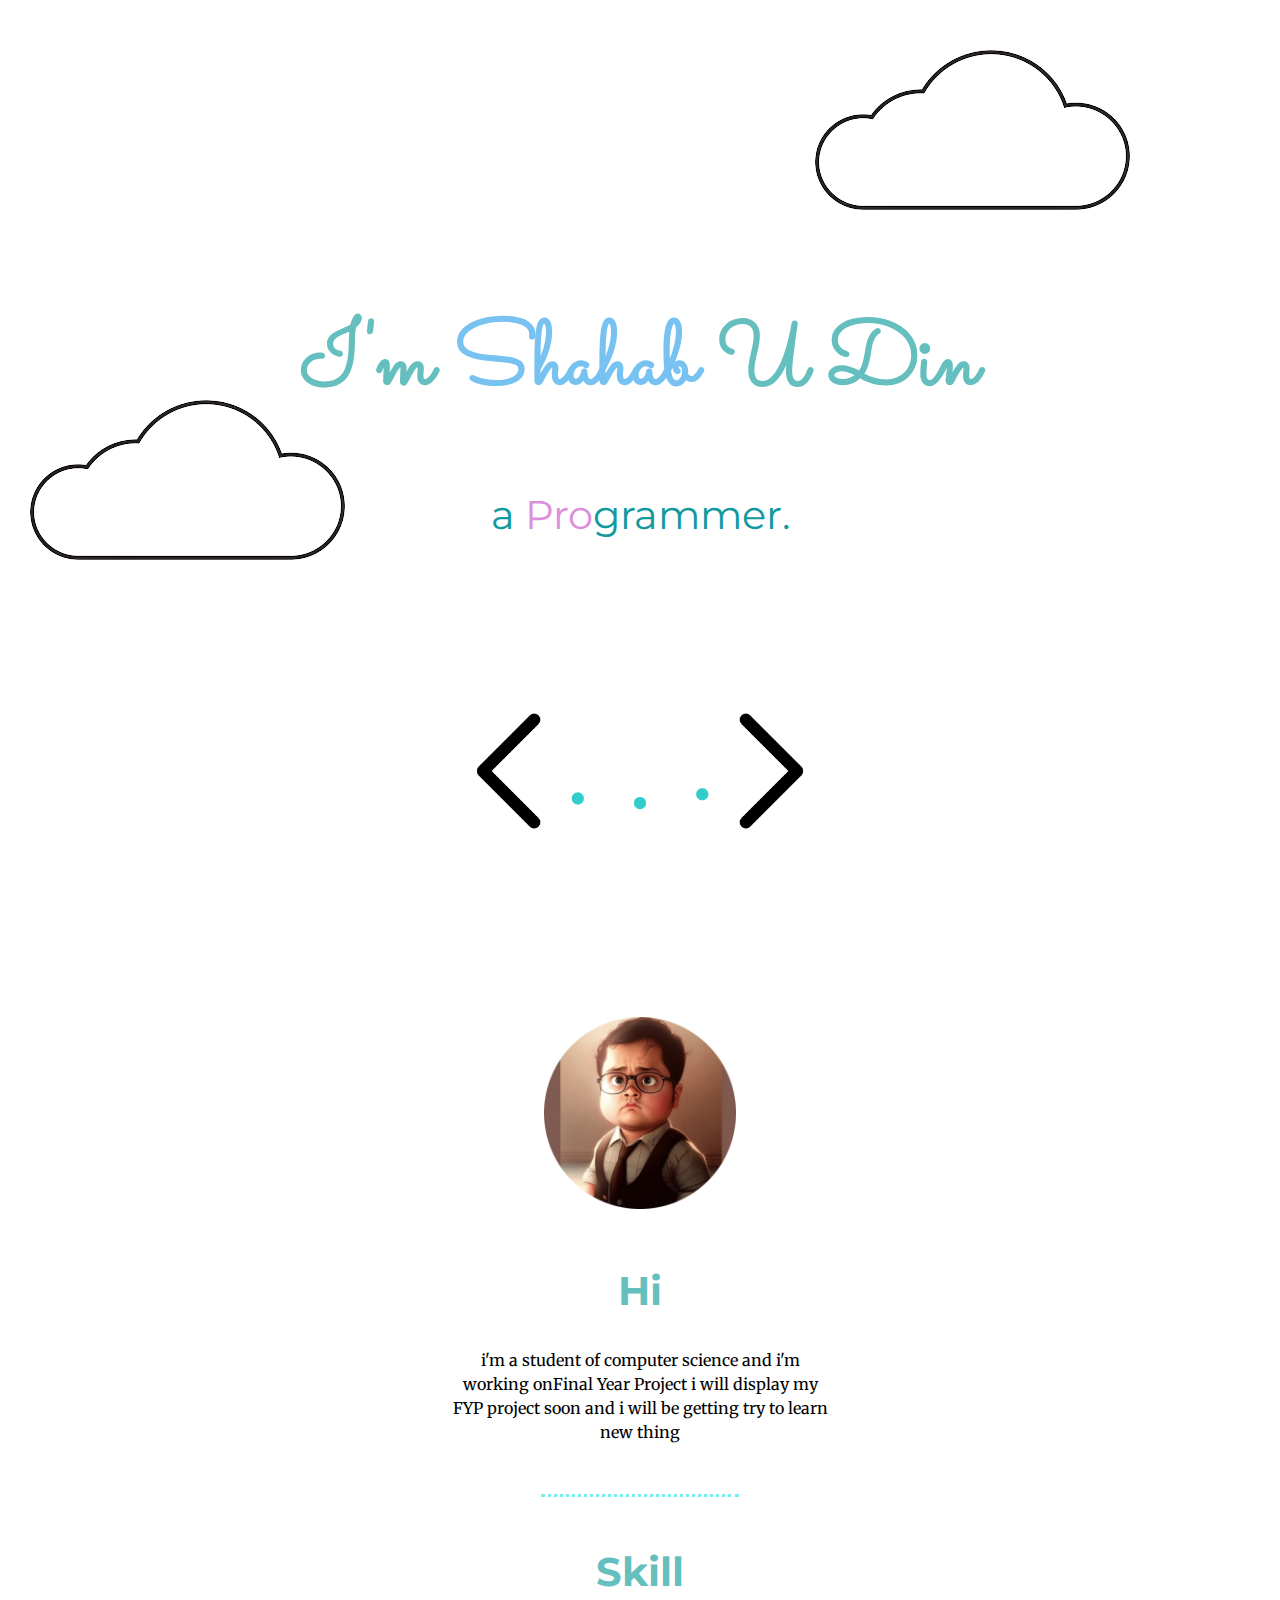
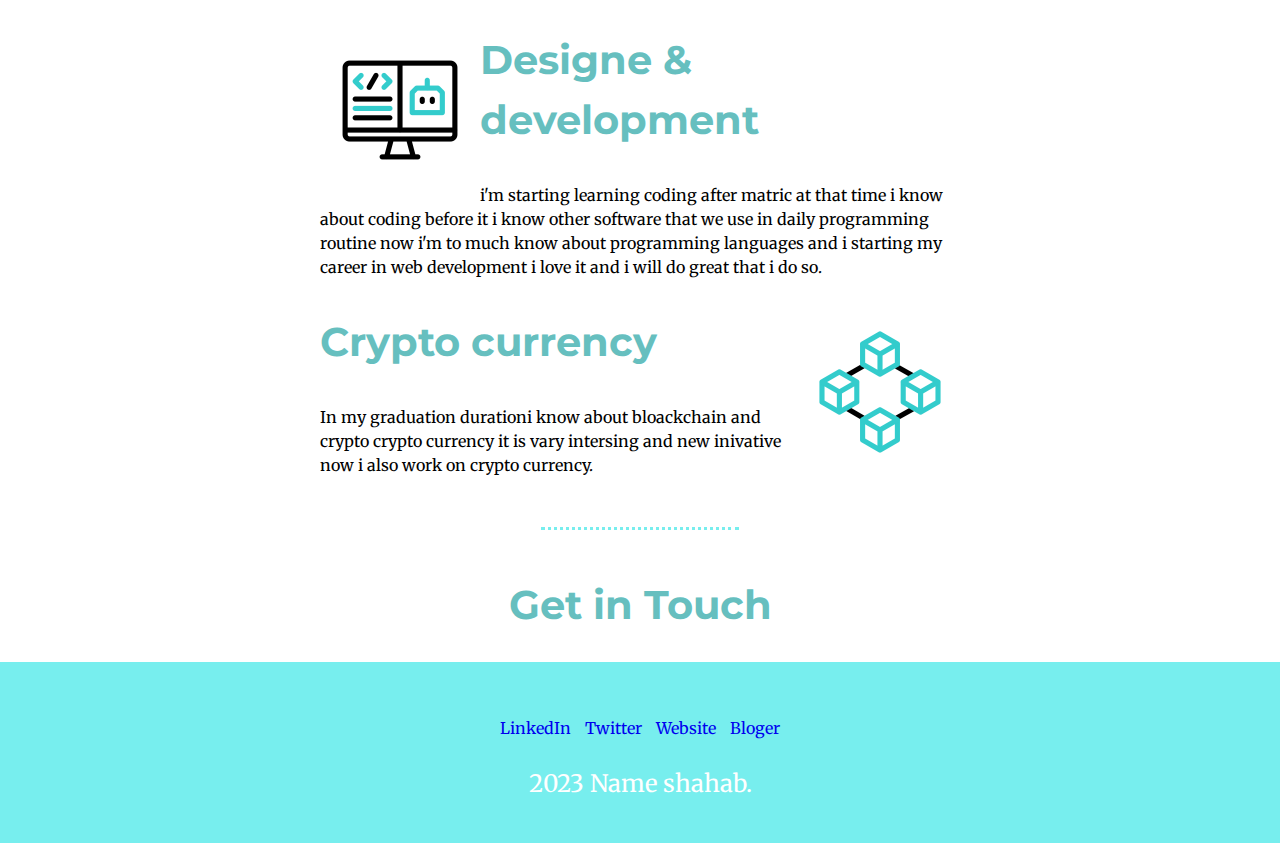
<file: index.html>
<!DOCTYPE html>
<html lang="en">
<head>
    <meta charset="UTF-8">
    <meta http-equiv="X-UA-Compatible" content="IE=edge">
    <meta name="viewport" content="width=device-width, initial-scale=1.0">
    <link rel="stylesheet" href="sty.css">
    <link rel="shortcut icon" href="apple-touch-icon.png" type="image/x-icon">
    <link rel="preconnect" href="https://fonts.googleapis.com">
    <link href="https://fonts.googleapis.com/css2?family=Merriweather:wght@300&family=Montserrat:wght@100&family=Nunito:ital,wght@0,200;0,300;1,300&family=Sacramento&display=swap" rel="stylesheet">

    <title>Shahab u Din </title>
</head>
<body>
        <!-- <header class="navbar">
            <div>
                <ul>

                </ul>
            </div>



        </header>     -->




    <div class="top">
        <img src="./img/download-removebg-preview.png" class="top-cloud">
        <h1>I'm <span class="name">Shahab</span> U Din</h1>
        <h3>a <span class="task">Pro</span>grammer.</h3>
        <img src="./img/download-removebg-preview.png" class="bottom-cloud" >
        <img  class="img-b" src="./img/responsive.gif">
    </div>

    <div class="middle-section">
        <div class="porfile">
            <img class="profile-pic" src="./img/sb.png" id="pro">
            <h2>
                Hi
            </h2>
            <p class="intro">i'm a student of computer science and i'm working onFinal Year Project  i will display my FYP project soon and i will be getting
                try to learn new thing
            </p>
        </div>
        <hr>
        <div class="skills">
            <h2>Skill</h2>
            <div class="skill-row">

                <img class="img-skill" src="img/coding.gif" alt="">
                <h2>Designe & development</h2>
                <p>i'm starting learning coding after matric at that time i know about coding before it i know other software that we use in daily programming
                    routine now i'm to much know about programming languages and i starting my career in web development i love it and
                i will do great that i do so. </p>

            </div>

            
            <div class="skill-row">
                <img class="img-skill1" src="./img/blockchain.gif" alt="">
                <h2>Crypto currency</h2>
                <p class="detail">
                    In my graduation durationi know about bloackchain and crypto crypto currency it is vary intersing and new inivative 
                    now i also work on crypto currency. 
                </p>
            </div>

        </div>
    </div>


<hr>

    <div>
        <h2>Get in Touch</h2>
    </div>

    <div class="bottom-container">

        <a class="footer-link" href="http://">LinkedIn</a>
        <a class="footer-link" href="http://">Twitter</a>
        <a class="footer-link" href="http://">Website</a>
        <a class="footer-link" href="http://">Bloger</a>
        <p class="copyright">2023 Name shahab. </p>
    </div>







</body>
</html>
</file>
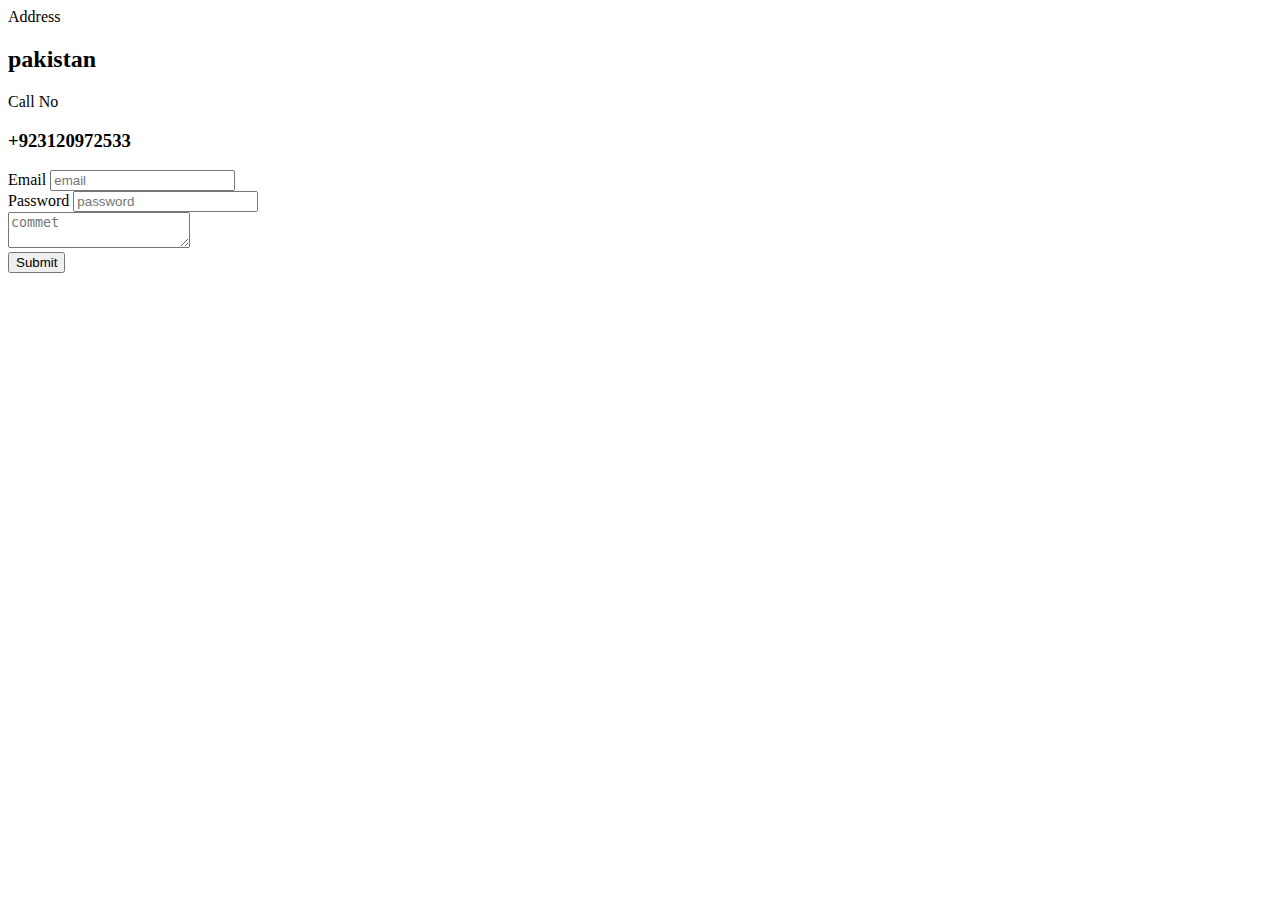
<file: contact.html>
<!DOCTYPE html>
<html lang="en">
<head>
    <meta charset="UTF-8">
    <meta http-equiv="X-UA-Compatible" content="IE=edge">
    <meta name="viewport" content="width=device-width, initial-scale=1.0">
    <title>Contact</title>
</head>
<body>
    <form action="index.html" method="post" >
    
    <label for="address">Address</label>
    <h2>pakistan</h2>
    <label for="call no">Call No</label>
    <h3>
        +923120972533
    </h3>
    <div>
    <label for="email">Email</label>
    <input type="email" placeholder="email" name="email">
</div>
<div>
    <label for="password">Password</label>
    <input type="password" placeholder="password" name="password">
</div>

    <div>
    <textarea placeholder="commet" name="massage" ></textarea>
</div>
    <button type="submit">Submit</button>
</form>
</body>
</html>
</file>
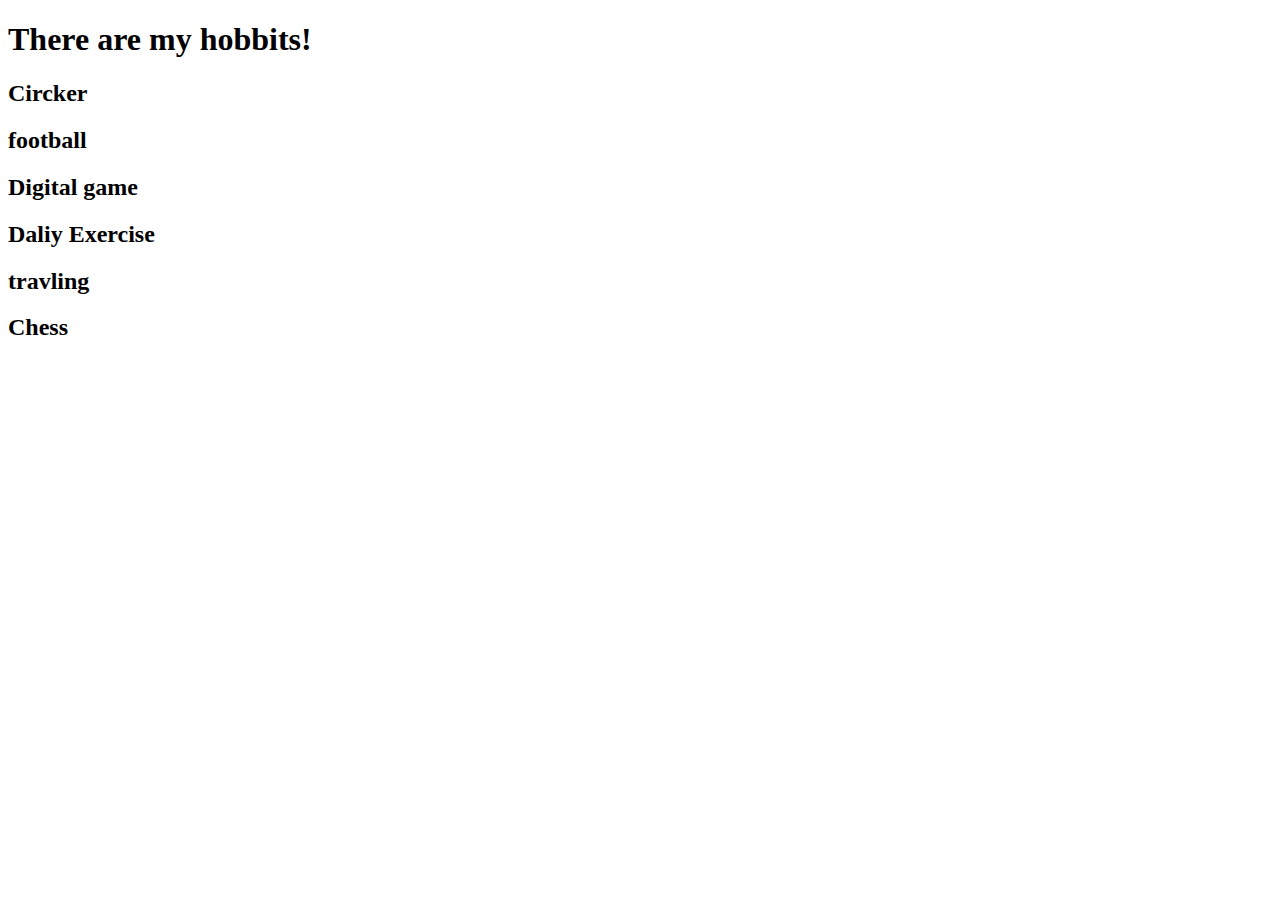
<file: hobby.html>
<!DOCTYPE html>
<html lang="en">
<head>
    <meta charset="UTF-8">
    <meta http-equiv="X-UA-Compatible" content="IE=edge">
    <meta name="viewport" content="width=device-width, initial-scale=1.0">
    <title>Hobby</title>
</head>
<body>
    
    <h1>There are my hobbits!</h1>
    <h2>Circker</h2>
    <h2>football</h2>
    <h2>Digital game</h2>
    <h2>Daliy Exercise</h2>
    <h2>travling </h2>
    <h2>Chess</h2>
</body>
</html>
</file>
<file: sty.css>
body
{
    
    /* background-color:lightblue; */
    text-align:center;
    margin: 0;
    font-family: 'Merriweather', serif;



}
.name{
    
    color:rgb(119, 194, 241);
}
.task{
    color:rgb(219, 143, 219);
}
h1{
    font-family: 'Sacramento';
    font-size: 5.6rem;
    color:#66bfbf;
}
h3{
    font-family: 'Montserrat', sans-serif;
    font-size: 2.5rem ;
    color:#11999E;
    font-weight: normal;
}
h2{
    font-family: 'Montserrat', sans-serif;
    color:#66bfbf;
    font-size: 2.5rem ;
    
}

h1{
    margin-top: 200px;
    
}
h3{
    margin-top: 20px;
}

.dir-pic{
    width:5%;
    padding-top: 5px;
    

}
                        /* use in header pic */



.ul-link{
    background-color: #e2f49b;
    /* display: flex;
    justify-content:space-between;
    list-style-type: none;
    margin: 0;
    height: 30%; */

    
}
                        /* use in header link */

.nav-tab{
    display: flex;
    justify-content:space-between;
    list-style-type: none;
    margin: 0;
    padding:0;
    height: 30%;
    padding: none;
}



li >a{
    text-decoration: none;
    /* font-family: 'Montserrat', sans-serif; */
    margin: 20px;
    line-height: 2;
    

}
li >a :hover{
    color: #d6b566;
}

                    /* use in header a tag */

.li-div{
    display: flex;
    justify-content:space-between;
    
    padding: 5px;
}


.profile-pic{
    width:15%;
    margin: 20px 0  ;

}
.intro{
    width:30%;
    margin: 0 auto; 
    line-height: 1.5;
    
}
hr{
    border:dotted #77eeee;
    width:15%;
    margin: 50px auto;
    border-bottom:none ;
    
}

.footer-link{
    text-decoration:none;
    line-height: 2;
    margin:0 5px;
}

.footer-link:hover{
    color:#ffff;
}

.copyright{
    color:#fff;
    font-size: 1.5rem;
}

.skill-row{
    width:50%;
    margin: 0 auto 0 auto ;
    text-align: left;
    line-height: 1.5;
}
.img-skill{
    width:25%;
    float:left;
}
.img-skill1{
    width:25%;
    float:right;

}
.top{
    /* background-color:rgb(173, 230, 205); */
    position:relative;
    padding-top: 100px;
    width: 100%;
    height: 100%;

}
.top-cloud{
position:absolute;
    right: 150px;
    top: 50px;
    /* background-color: rgb(195, 230, 230); */
}
.bottom-cloud{
    position:absolute;
    left:30px;
        top: 400px;
    }

.img-b{
    /* margin-top:200px; */
    width:30% ; 
    margin-bottom:30px;
}

.bottom-container{
    background-color: #77eeee;
    padding: 50px 0 20px;
    text-decoration: none;
}
</file>
